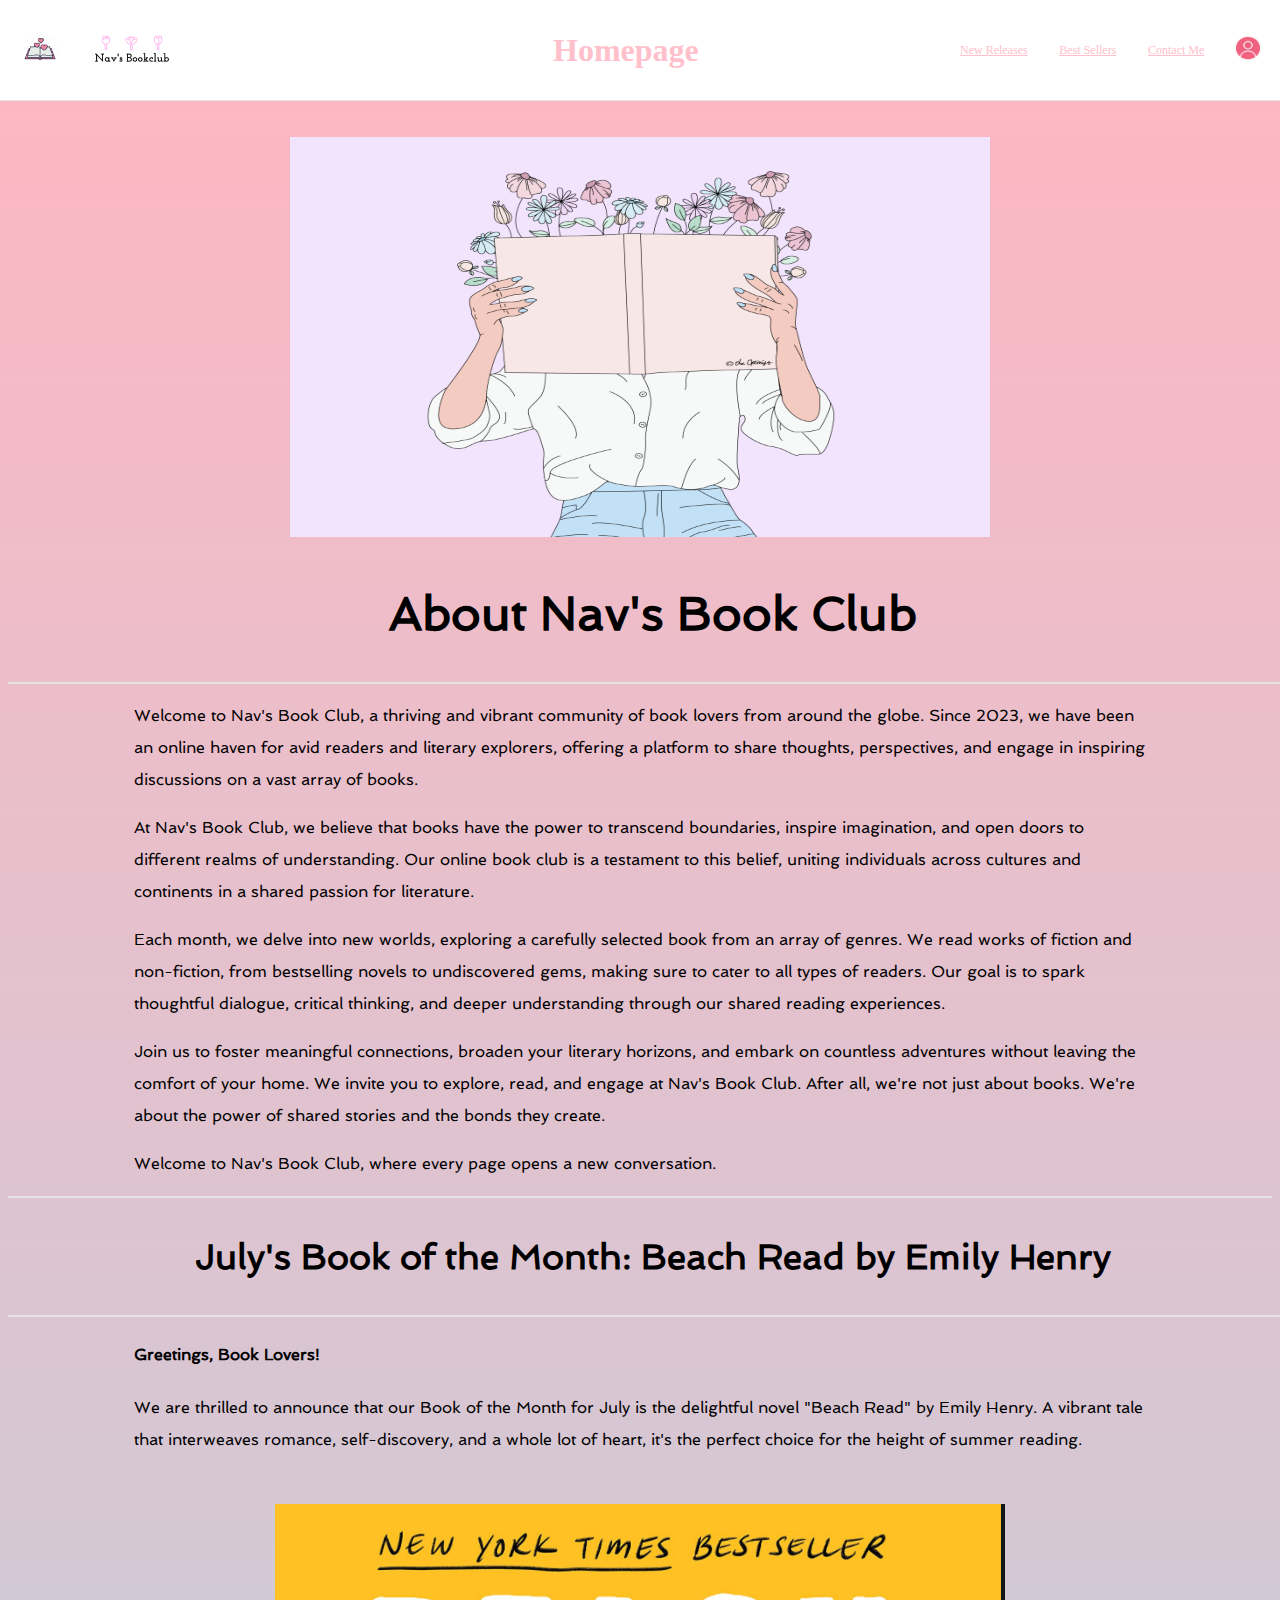
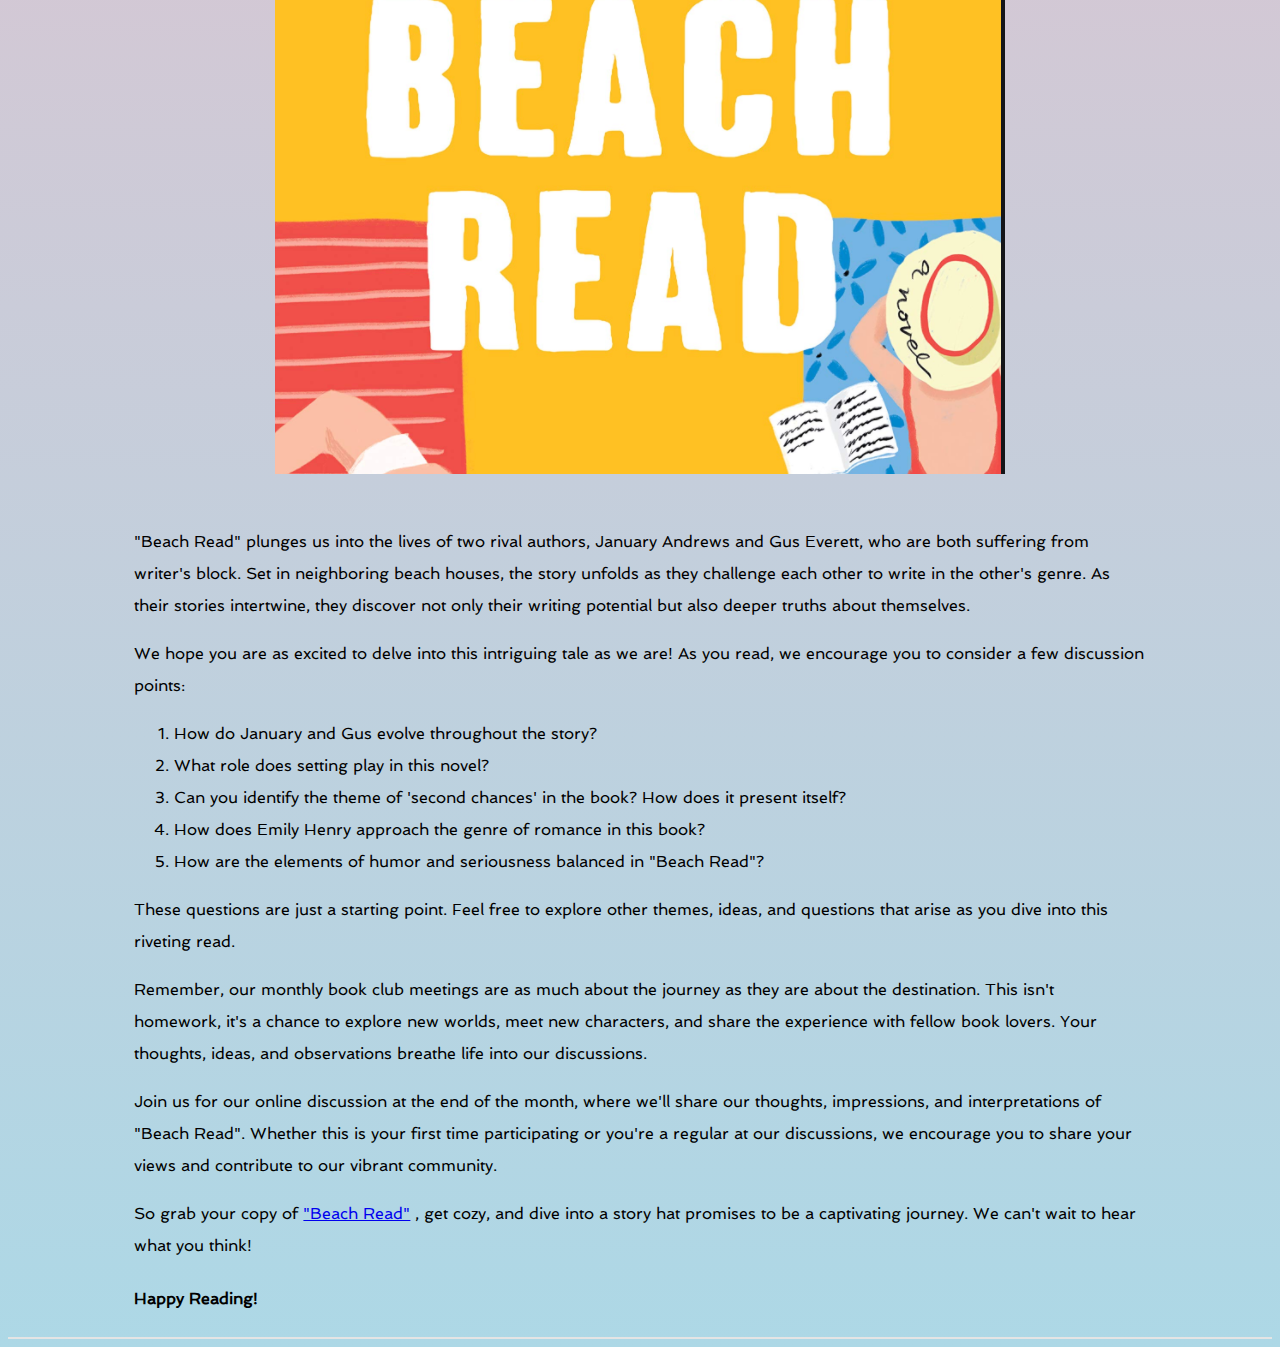
<file: index.html>
<!DOCTYPE html>
<html lang="en">

<head>
  <meta charset="UTF-8">
  <meta name="viewport" content="width=device-width, initial-scale=1.0">
  <title>Nav's BookClub ♡</title>
  
  <link rel="stylesheet" href="styles/header.css">
  <link rel="stylesheet" href="styles/main.css">
  <script src="script.js"></script>

  <link rel="preconnect" href="https://fonts.googleapis.com">
  <link rel="preconnect" href="https://fonts.gstatic.com" crossorigin>
  <link href="https://fonts.googleapis.com/css2?family=Roboto:wght@400;500;700&display=swap" rel="stylesheet">

  <link rel="preconnect" href="https://fonts.googleapis.com">
  <link rel="preconnect" href="https://fonts.gstatic.com" crossorigin>
  <link href="https://fonts.googleapis.com/css2?family=Open+Sans:ital,wght@0,400;1,300;1,400;1,600&family=Roboto:wght@100;300;400;500;700;900&family=Spinnaker&display=swap" rel="stylesheet">

 
</head>

<body>
  <div class="header">
    <div class="left-section">
      <a href="index.html">
        <img class="book-logo" src="images/logo.jpg">
        </a>
      <img class="nav-logo" src="images/nav-logo.png">
    </div>
    <div class="middle-section">
      <h1 class="page-title">Homepage</h1>

    </div>
    <div class="right-section">
      <a class="new-releases-link" href="new-releases.html">New Releases</a>
      <a class="best-seller-link" href="best-seller.html">Best Sellers</a>
      <a class="contact-link" href="contact.html">Contact Me</a>
      <a href="login.html">
        <img class="sign-in-icon" src="images/sign-in-1.jpg">
        </a>
    </div>
  </div>

  <div class="main">
    <div class="picture-preview">
      <img class="picture-main" src="images/main-1.png">
    </div>
    <div class="main-title">
      <p>
        <h1>About Nav's Book Club</h1> <br>
        </p>
    </div>
    <div class="about-section">
      <p>
        Welcome to Nav's Book Club, a thriving and vibrant community of book lovers 
        from around the globe. Since 2023, we have been an online 
        haven for avid readers and literary explorers, offering a platform to share thoughts, 
        perspectives, and engage in inspiring discussions on a vast array of books. <br>
        </p>  
        <p>
        At Nav's Book Club, we believe that books have the power to transcend boundaries, 
        inspire imagination, and open doors to different realms of understanding. 
        Our online book club is a testament to this belief, uniting individuals across 
        cultures and continents in a shared passion for literature. 
        </p>
        <p>
          Each month, we delve into new worlds, exploring a carefully selected book from 
          an array of genres. We read works of fiction and non-fiction, from bestselling 
          novels to undiscovered gems, making sure to cater to all types of readers. Our 
          goal is to spark thoughtful dialogue, critical thinking, and deeper understanding 
          through our shared reading experiences.
        </p>
        <p>
          Join us to foster meaningful connections, broaden your literary horizons, 
          and embark on countless adventures without leaving the comfort of your home. 
          We invite you to explore, read, and engage at Nav's Book Club. After all, we're not 
          just about books. We're about the power of shared stories and the bonds they create.
        </p>
        <p>
          Welcome to Nav's Book Club, where every page opens a new conversation.
        </p>
    </div>
 </div>

 <div class="book-month">
  <div class="book-month-title">
    <h2>July's Book of the Month: Beach Read by Emily Henry</h2>
  </div>
  <div class="book-month-intro">
    <p>
    <h4>Greetings, Book Lovers! <br></h4>
    </p>
    <p>
    We are thrilled to announce that our Book of the Month for July is the delightful novel 
    "Beach Read" by Emily Henry. A vibrant tale that interweaves romance, self-discovery, 
    and a whole lot of heart, it's the perfect choice for the height of summer reading.
    </p>
    </div>

    <div class="book-month-content">
    <div class="book-month-cover">
      <a href="https://www.amazon.com/Beach-Read-Emily-Henry/dp/1984806734/ref=tmm_pap_swatch_0?_encoding=UTF8&qid=&sr=" target="_blank">
      <img class="book-cover" src="images/beach-read.jpg" alt="book-month">
      </a>
    </div>
  
    <div class="book-month-info">
    <p>
      "Beach Read" plunges us into the lives of two rival authors, January Andrews and Gus Everett, 
      who are both suffering from writer's block. Set in neighboring beach houses, the story unfolds 
      as they challenge each other to write in the other's genre. As their stories intertwine, they 
      discover not only their writing potential but also deeper truths about themselves. <br>
    </p>
    <p>
      We hope you are as excited to delve into this intriguing tale as we are! As you read, 
      we encourage you to consider a few discussion points: <br>
    </p>
    <p>
       <ol>
        <li>How do January and Gus evolve throughout the story?</li>
        <li>What role does setting play in this novel?</li>
        <li>Can you identify the theme of 'second chances' in the book? How does it present itself?</li>
        <li>How does Emily Henry approach the genre of romance in this book?</li>
        <li>How are the elements of humor and seriousness balanced in "Beach Read"?</li>
       </ol>
    </p>
    <p>
      These questions are just a starting point. Feel free to explore other 
      themes, ideas, and questions that arise as you dive into this riveting read.
    </p>
    <p>
      Remember, our monthly book club meetings are as much about the journey as they are about 
      the destination. This isn't homework, it's a chance to explore new worlds, 
      meet new characters, and share the experience with fellow book lovers. Your thoughts, 
      ideas, and observations breathe life into our discussions.
    </p>
    <p>
      Join us for our online discussion at the end of the month, where we'll share our thoughts, 
      impressions, and interpretations of "Beach Read". Whether this is your first time participating 
      or you're a regular at our discussions, we encourage you to share your views and contribute 
      to our vibrant community.
    </p>
    <p>
      So grab your copy of  <a href="https://www.amazon.com/Beach-Read-Emily-Henry/dp/1984806734/ref=tmm_pap_swatch_0?_encoding=UTF8&qid=&sr=" target="_blank">"Beach Read"</a> , get cozy, and dive into a story 
      hat promises to be a captivating journey. We can't wait to hear what you think!
    </p>
    <h4>Happy Reading!</h4>
  </div>
</div>
</div>


  
</body>

</html>
</file>
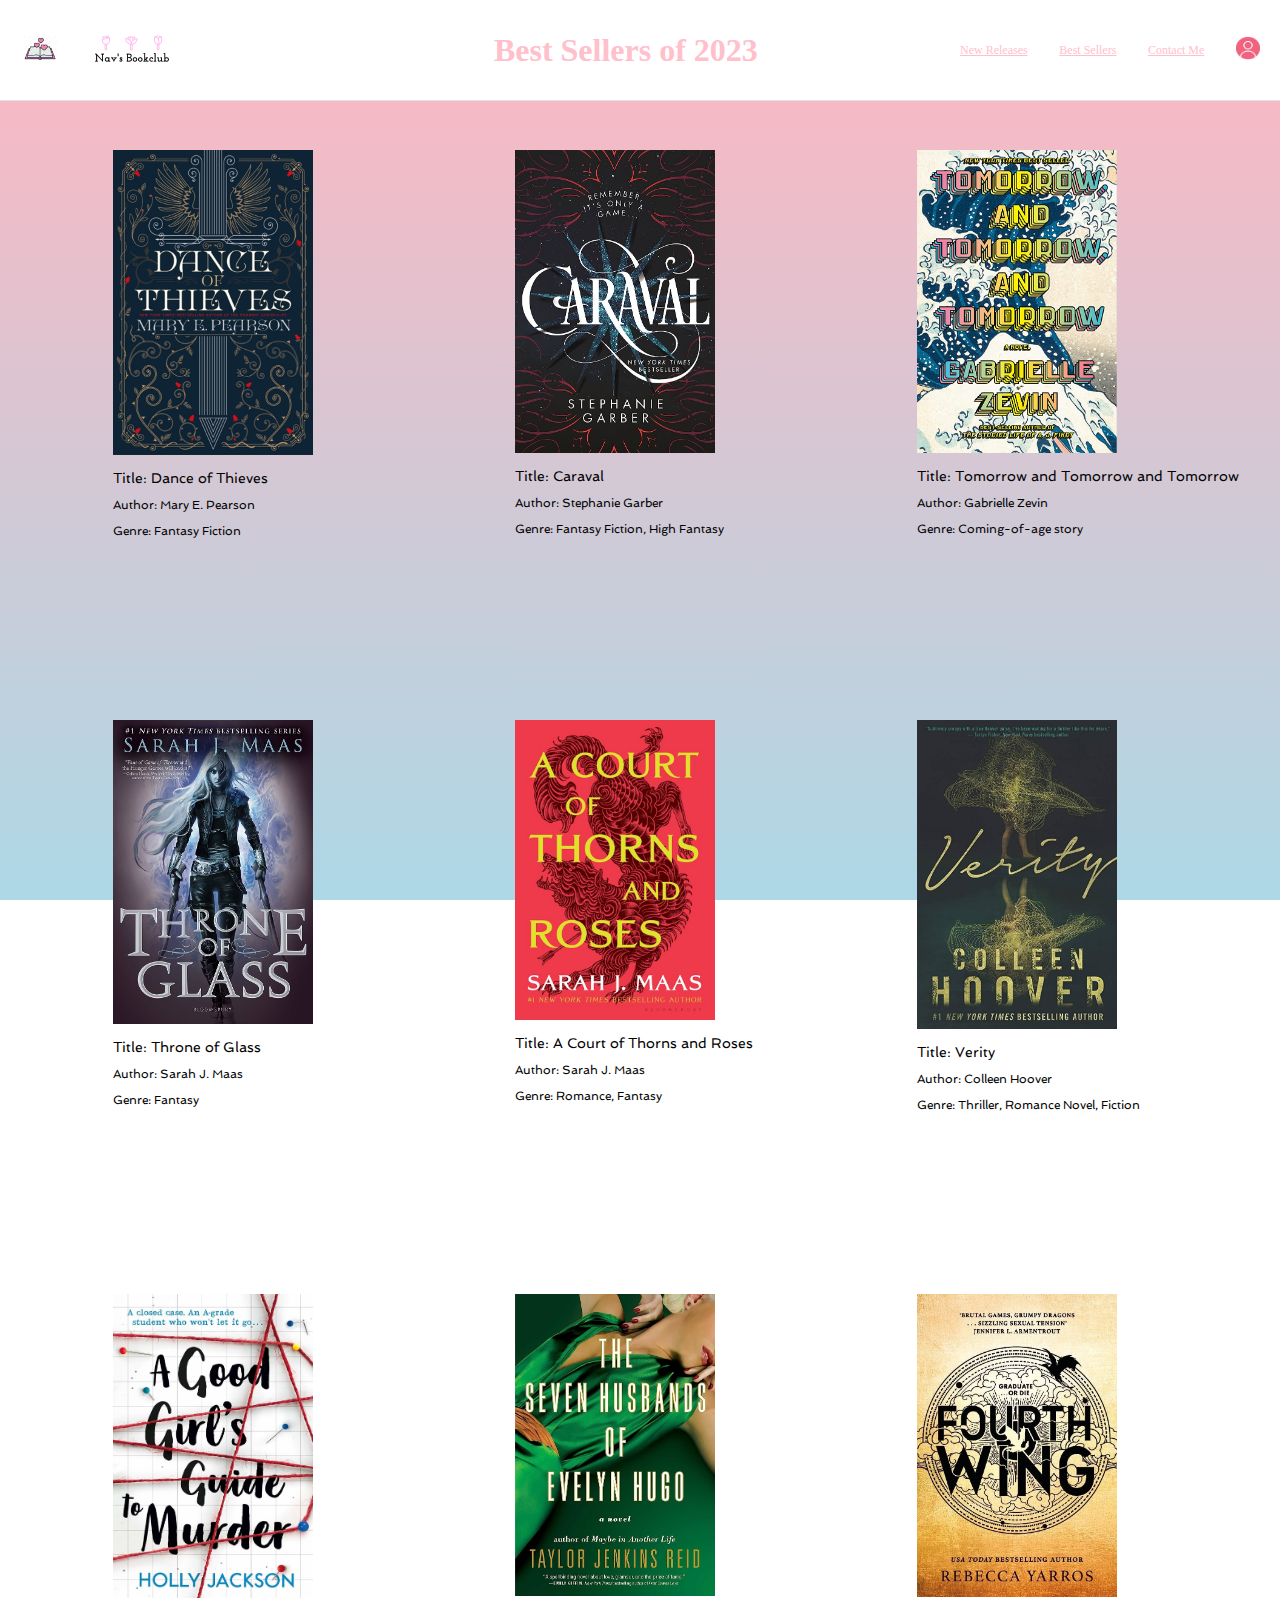
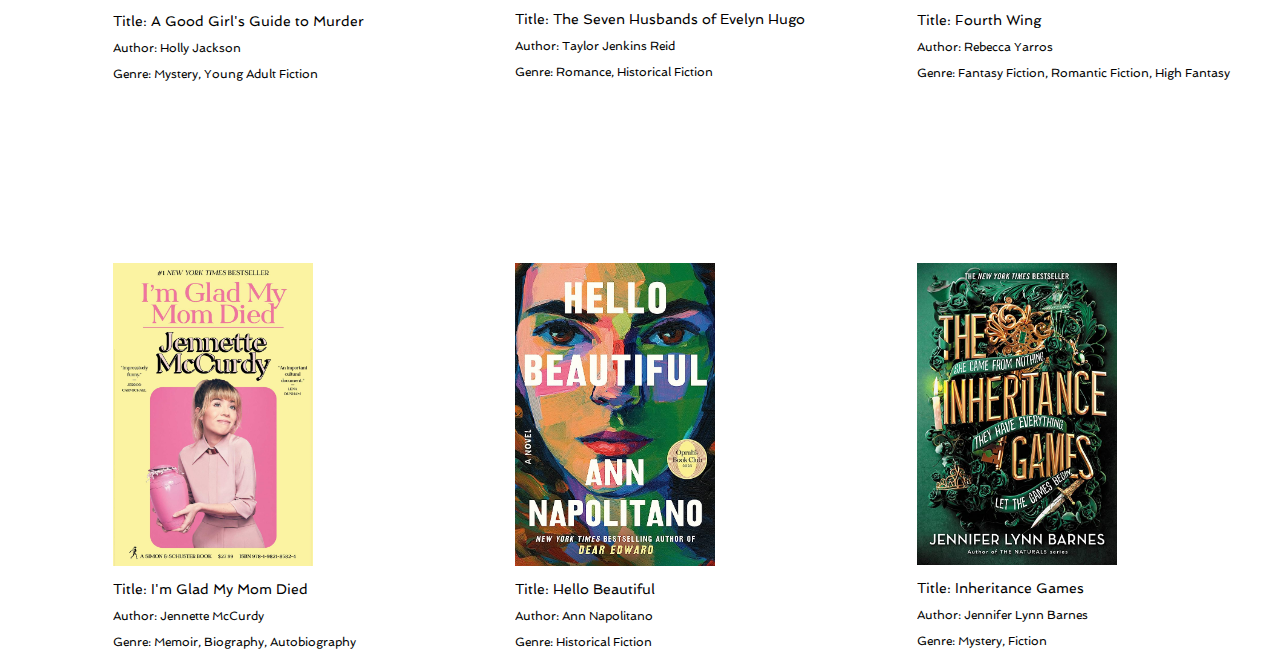
<file: best-seller.html>
<!DOCTYPE html>
<html lang="en">
<head>
  <meta charset="UTF-8">
  <meta name="viewport" content="width=device-width, initial-scale=1.0">
  <title>Best Sellers ♡</title>

  <link rel="stylesheet" href="styles/header.css">
  <link rel="stylesheet" href="styles/text.css">


  <link rel="preconnect" href="https://fonts.googleapis.com">
  <link rel="preconnect" href="https://fonts.gstatic.com" crossorigin>
  <link href="https://fonts.googleapis.com/css2?family=Open+Sans:ital,wght@0,400;1,300;1,400;1,600&family=Roboto:wght@100;300;400;500;700;900&family=Spinnaker&display=swap" rel="stylesheet">



</head>
<body>
  <div class="header">
    <div class="left-section">
      <a href="index.html">
        <img class="book-logo" src="images/logo.jpg">
        </a>
      <img class="nav-logo" src="images/nav-logo.png">
    </div>
    <div class="middle-section">
      <h1 class="page-title">Best Sellers of 2023</h1>


    </div>
    <div class="right-section">
      <a class="new-releases-link" href="new-releases.html">New Releases</a>
      <a class="best-seller-link" href="best-seller.html">Best Sellers</a>
      <a class="contact-link" href="contact.html">Contact Me</a>
      <a href="login.html">
        <img class="sign-in-icon" src="images/sign-in-1.jpg">
        </a>
    </div>
  </div>


  <div class="book-grid">

  <div class="book-preview">

    <div class="cover-row">
      <a href="https://www.amazon.com/Dance-Thieves-Mary-Pearson/dp/1250308976/ref=tmm_pap_swatch_0?_encoding=UTF8&qid=&sr=" target="_blank">
      <img class="cover" src="best-sellers/image-1.jpg">
      </a>
    </div>
    <div class="book-info-grid">
      <div class="book-info">
        <p class="book-title">Title: Dance of Thieves</p>
        <p class="book-author">Author: Mary E. Pearson</p>
        <p class="book-genre">Genre: Fantasy Fiction</p>
      </div>
    </div>
  </div>

  <div class="book-preview">

    <div class="cover-row">
      <a href="https://www.amazon.com/Caraval-Novel-Stephanie-Garber/dp/1250095263/ref=sr_1_1?keywords=caraval&qid=1690425498&s=books&sprefix=cara%2Cstripbooks%2C127&sr=1-1" target="_blank">
      <img class="cover" src="best-sellers/image-2.jpg">
      </a>
    </div>
    <div class="book-info-grid">
      <div class="book-info">
        <p class="book-title">Title: Caraval</p>
        <p class="book-author">Author: Stephanie Garber</p>
        <p class="book-genre">Genre: Fantasy Fiction, High Fantasy</p>
      </div>
    </div>
  </div>

  <div class="book-preview">

    <div class="cover-row">
      <a href="https://www.amazon.com/Tomorrow-novel-Gabrielle-Zevin/dp/0593321200/ref=sr_1_1?keywords=tomorrow%2C+and+tomorrow%2C+and+tomorrow+a+novel&qid=1690425824&s=books&sprefix=tom%2Cstripbooks%2C135&sr=1-1" target="_blank">
      <img class="cover" src="best-sellers/image-3.jpg">
      </a>
    </div>
    <div class="book-info-grid">
      <div class="book-info">
        <p class="book-title">Title: Tomorrow and Tomorrow and Tomorrow</p>
        <p class="book-author">Author: Gabrielle Zevin</p>
        <p class="book-genre">Genre: Coming-of-age story</p>
      </div>
    </div>
  </div>


  <div class="book-preview">

    <div class="cover-row">
      <a href="https://www.amazon.com/Throne-Glass-1/dp/1639730958/ref=sr_1_1?keywords=throne+of+glass&qid=1690425878&s=books&sprefix=thron%2Cstripbooks%2C145&sr=1-1" target="_blank">
      <img class="cover" src="best-sellers/image-4.jpg">
      </a>
    </div>
    <div class="book-info-grid">
      <div class="book-info">
        <p class="book-title">Title: Throne of Glass</p>
        <p class="book-author">Author: Sarah J. Maas</p>
        <p class="book-genre">Genre: Fantasy</p>
      </div>
    </div>
  </div>

  <div class="book-preview">

    <div class="cover-row">
      <a href="https://www.amazon.com/Court-Thorns-Roses-Sarah-Maas/dp/1635575567/ref=sr_1_1?keywords=a+court+of+thrones+and+roses&qid=1690425944&s=books&sprefix=a+cou%2Cstripbooks%2C137&sr=1-1" target="_blank">
      <img class="cover" src="best-sellers/image-5.jpg">
      </a>
    </div>
    <div class="book-info-grid">
      <div class="book-info">
        <p class="book-title">Title: A Court of Thorns and Roses</p>
        <p class="book-author">Author: Sarah J. Maas</p>
        <p class="book-genre">Genre: Romance, Fantasy</p>
      </div>
    </div>
  </div>

  <div class="book-preview">

    <div class="cover-row">
      <a href="https://www.amazon.com/Verity-Colleen-Hoover/dp/1538724731/ref=sr_1_1?crid=3S7K1FUIVDNDJ&keywords=verity&qid=1690425977&s=books&sprefix=verity%2Cstripbooks%2C132&sr=1-1" target="_blank">
      <img class="cover" src="best-sellers/image-6.jpg">
      </a>
    </div>
    <div class="book-info-grid">
      <div class="book-info">
        <p class="book-title">Title: Verity</p>
        <p class="book-author">Author: Colleen Hoover</p>
        <p class="book-genre">Genre: Thriller, Romance Novel, Fiction</p>
      </div>
    </div>
  </div>

  <div class="book-preview">

    <div class="cover-row">
      <a href="https://www.amazon.com/Good-Girls-Guide-Murder/dp/1984896393/ref=sr_1_3?keywords=a+good+girls+guide+to+murder+holly+jackson&qid=1690426013&s=books&sprefix=a+goo%2Cstripbooks%2C144&sr=1-3" target="_blank">
      <img class="cover" src="best-sellers/image-7.jpg">
      </a>
    </div>
    <div class="book-info-grid">
      <div class="book-info">
        <p class="book-title">Title: A Good Girl's Guide to Murder</p>
        <p class="book-author">Author: Holly Jackson</p>
        <p class="book-genre">Genre: Mystery, Young Adult Fiction</p>
      </div>
    </div>
  </div>

  <div class="book-preview">

    <div class="cover-row">
      <a href="https://www.amazon.com/Seven-Husbands-Evelyn-Hugo-Novel/dp/1501161938/ref=sr_1_1?keywords=the+seven+husbands+of+evelyn+hugo+a+novel&qid=1690426051&s=books&sprefix=the+sev%2Cstripbooks%2C139&sr=1-1" target="_blank">
      <img class="cover" src="best-sellers/image-8.jpg">
      </a>
    </div>
    <div class="book-info-grid">
      <div class="book-info">
        <p class="book-title">Title: The Seven Husbands of Evelyn Hugo</p>
        <p class="book-author">Author: Taylor Jenkins Reid</p>
        <p class="book-genre">Genre: Romance, Historical Fiction</p>
      </div>
    </div>
  </div>

  <div class="book-preview">

    <div class="cover-row">
      <a href="https://www.amazon.com/Fourth-Wing-Empyrean-Rebecca-Yarros/dp/1649374046/ref=sr_1_1?keywords=fourth+wing&qid=1690426076&s=books&sprefix=four%2Cstripbooks%2C133&sr=1-1" target="_blank">
      <img class="cover" src="best-sellers/image-9.jpg">
      </a>
    </div>
    <div class="book-info-grid">
      <div class="book-info">
        <p class="book-title">Title: Fourth Wing</p>
        <p class="book-author">Author: Rebecca Yarros</p>
        <p class="book-genre">Genre: Fantasy Fiction, Romantic Fiction, High Fantasy</p>
      </div>
    </div>
  </div>

  <div class="book-preview">

    <div class="cover-row">
      <a href="https://www.amazon.com/Im-Glad-My-Mom-Died/dp/1982185821/ref=tmm_hrd_swatch_0?_encoding=UTF8&qid=1690426113&sr=1-1" target="_blank">
      <img class="cover" src="best-sellers/image-10.jpg">
      </a>
    </div>
    <div class="book-info-grid">
      <div class="book-info">
        <p class="book-title">Title: I'm Glad My Mom Died</p>
        <p class="book-author">Author: Jennette McCurdy</p>
        <p class="book-genre">Genre: Memoir, Biography, Autobiography</p>
      </div>
    </div>
  </div>


  <div class="book-preview">

    <div class="cover-row">
      <a href="https://www.amazon.com/Hello-Beautiful-Novel-Ann-Napolitano/dp/0593243730/ref=sr_1_1?crid=1CNBGHNC99PNX&keywords=hello+beautiful&qid=1690426142&s=books&sprefix=hello+%2Cstripbooks%2C135&sr=1-1" target="_blank">
      <img class="cover" src="best-sellers/image-11.jpg">
      </a>
    </div>
    <div class="book-info-grid">
      <div class="book-info">
        <p class="book-title">Title: Hello Beautiful</p>
        <p class="book-author">Author: Ann Napolitano</p>
        <p class="book-genre">Genre: Historical Fiction</p>
      </div>
    </div>
  </div>


  <div class="book-preview">

    <div class="cover-row">
      <a href="https://www.amazon.com/Inheritance-Games-Jennifer-Lynn-Barnes/dp/0759555400/ref=sr_1_1?crid=BEHZKMYTIZH1&keywords=inheritance+games+by+jennifer+lynn+barnes&qid=1690426172&s=books&sprefix=inheri%2Cstripbooks%2C129&sr=1-1" target="_blank">
      <img class="cover" src="best-sellers/image-12.jpg">
      </a>
    </div>
    <div class="book-info-grid">
      <div class="book-info">
        <p class="book-title">Title: Inheritance Games</p>
        <p class="book-author">Author: Jennifer Lynn Barnes</p>
        <p class="book-genre">Genre: Mystery, Fiction</p>
      </div>
    </div>
  </div>

</div>

</body>
</html>
</file>
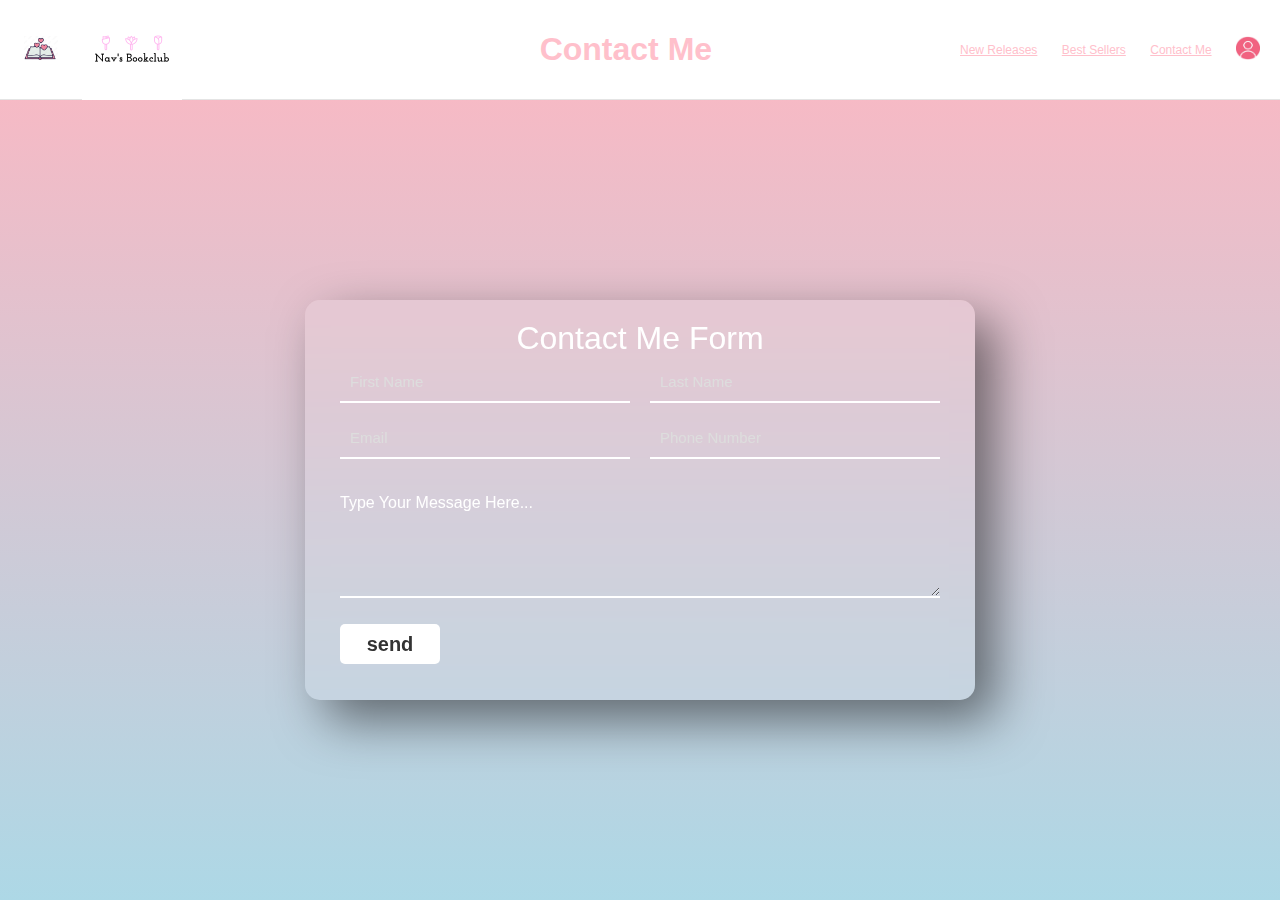
<file: contact.html>
<!DOCTYPE html>
<html lang="en">
<head>
  <meta charset="UTF-8">
  <meta name="viewport" content="width=device-width, initial-scale=1.0">
  <title>Contact Me ♡</title>

  <link rel="stylesheet" href="styles/header.css">
  <link rel="stylesheet" href="styles/text.css">
  <link rel="stylesheet" href="styles/contact-styles.css">


  <link rel="preconnect" href="https://fonts.googleapis.com">
  <link rel="preconnect" href="https://fonts.gstatic.com" crossorigin>
  <link href="https://fonts.googleapis.com/css2?family=Open+Sans:ital,wght@0,400;1,300;1,400;1,600&family=Roboto:wght@100;300;400;500;700;900&family=Spinnaker&display=swap" rel="stylesheet">
</head>
<body>

  <div class="header">
    <div class="left-section">
      <a href="index.html">
        <img class="book-logo" src="images/logo.jpg">
        </a>
      <img class="nav-logo" src="images/nav-logo.png">
    </div>
    <div class="middle-section">
      <h1 class="page-title">Contact Me</h1>

    </div>
    <div class="right-section">
      <a class="new-releases-link" href="new-releases.html">New Releases</a>
      <a class="best-seller-link" href="best-seller.html">Best Sellers</a>
      <a class="contact-link" href="contact.html">Contact Me</a>
      <a href="login.html">
        <img class="sign-in-icon" src="images/sign-in-1.jpg">
        </a>
    </div>
  </div>

 

  <div class="container">
    <form>
      <h1>Contact Me Form</h1>
      <input type="text" id="firstname" placeholder="First Name" required>
      <input type="text" id="lastname" placeholder="Last Name" required>
      <input type="email" id="email" placeholder="Email" required>
      <input type="text" id="mobile" placeholder="Phone Number" required>
      <h4>Type Your Message Here...</h4>
      <textarea required></textarea>
      <input type="submit" value="send" id="button">
    </form>
  </div>
 </body>
 </html>
</file>
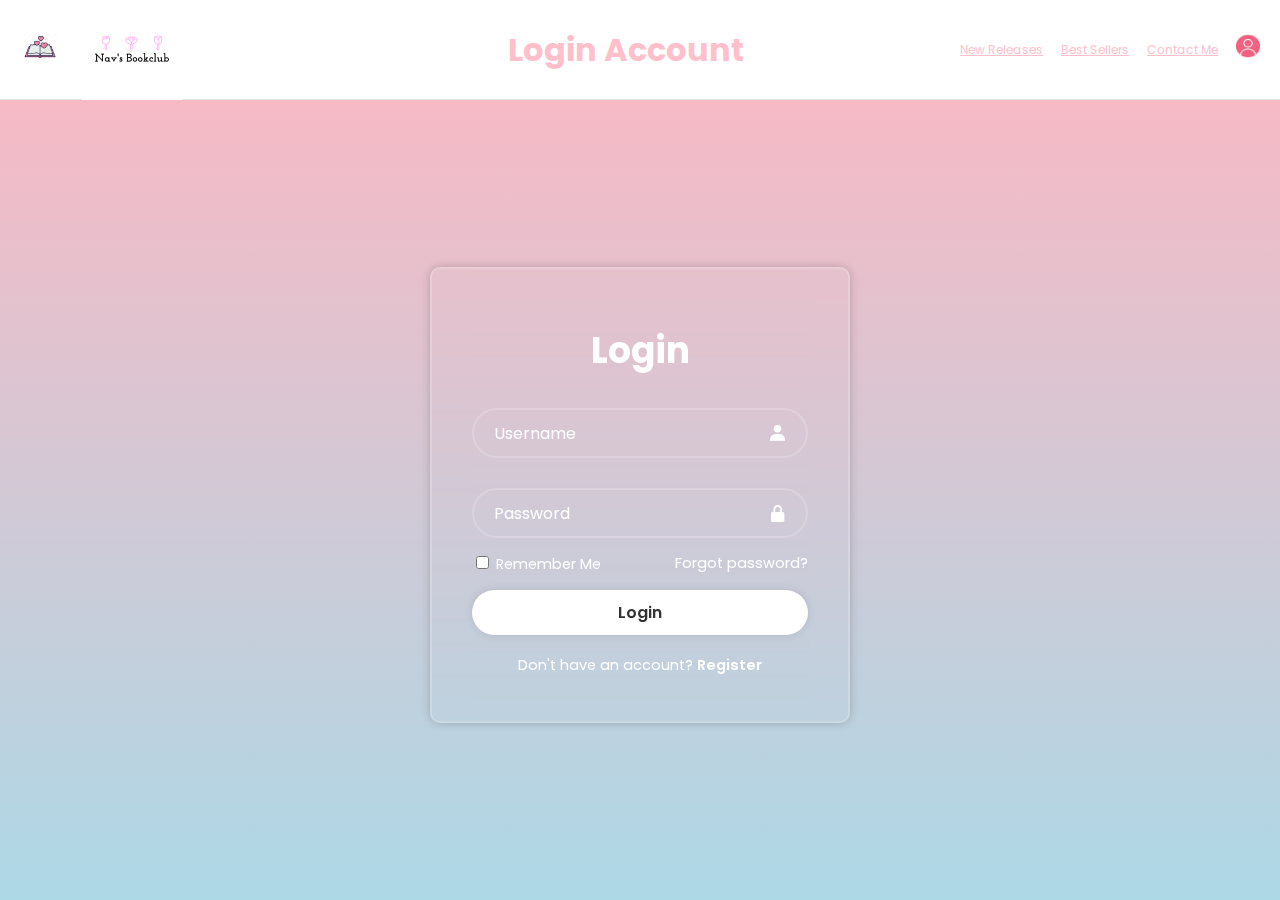
<file: login.html>
<!DOCTYPE html>
<html lang="en">
<head>
  <meta charset="UTF-8">
  <meta name="viewport" content="width=device-width, initial-scale=1.0">
  <title>Login ♡</title>

  <link href='https://unpkg.com/boxicons@2.1.4/css/boxicons.min.css' rel='stylesheet'>

  <link rel="preconnect" href="https://fonts.googleapis.com">
<link rel="preconnect" href="https://fonts.gstatic.com" crossorigin>
<link href="https://fonts.googleapis.com/css2?family=Open+Sans:ital,wght@0,400;1,300;1,400;1,600&family=Poppins:ital,wght@0,200;0,300;0,400;0,500;0,600;1,200;1,300;1,400;1,500&family=Roboto:wght@100;300;400;500;700;900&display=swap" rel="stylesheet">



<link rel="stylesheet" href="styles/login-style.css">
<link rel="stylesheet" href="styles/header.css">
<link rel="stylesheet" href="styles/text.css">
</head>

<body>
  <div class="header">
    <div class="left-section">
      <a href="index.html">
        <img class="book-logo" src="images/logo.jpg">
        </a>
      <img class="nav-logo" src="images/nav-logo.png">
    </div>
    <div class="middle-section">
      <h1 class="page-title">Login Account</h1>

    </div>
    <div class="right-section">
      <a class="new-releases-link" href="new-releases.html">New Releases</a>
      <a class="best-seller-link" href="best-seller.html">Best Sellers</a>
      <a class="contact-link" href="contact.html">Contact Me</a>
      <a href="login.html">
        <img class="sign-in-icon" src="images/sign-in-1.jpg">
        </a>
    </div>
  </div>

  <div class="wrapper">
    <form action="">
      <h1>Login</h1>
      <div class="input-box">
        <input type="text" placeholder="Username"
        required>
        <i class='bx bxs-user'></i>
      </div>
      <div class="input-box">
        <input type="password" placeholder="Password" required>
        <i class='bx bxs-lock-alt' ></i>
      </div>

      <div class="remember-forgot">
        <label><input type="checkbox"> Remember Me </label>
        <a href="#">Forgot password?</a>
      </div>

      <button type="submit" class="btn">Login</button>

      <div class="register-link">
        <p>Don't have an account? <a 
          href="#">Register</a></p>
      </div>


    </form>
  </div>

</body>

  </html>
</file>
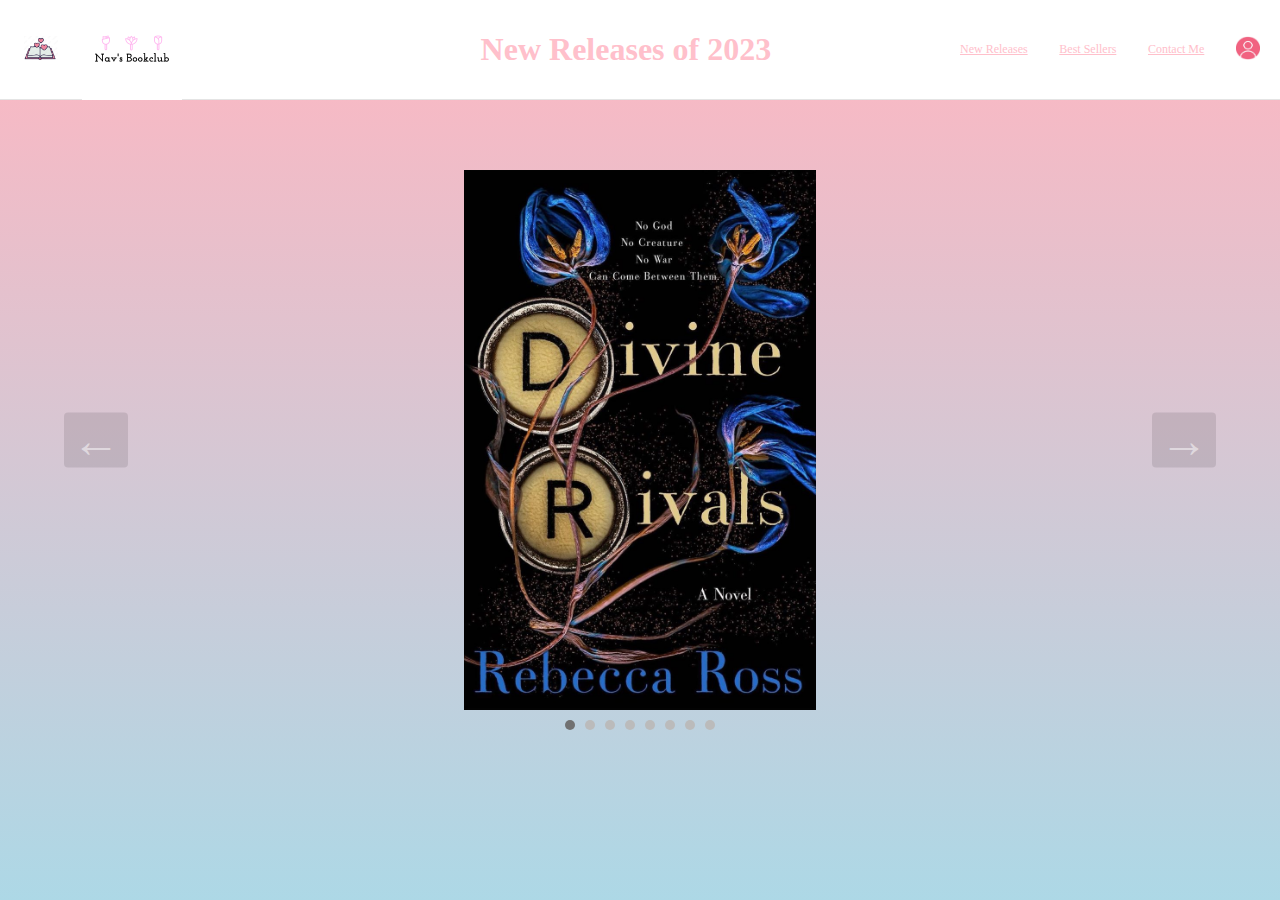
<file: new-releases.html>
<!DOCTYPE html>
<html lang="en">
<head>
  <meta charset="UTF-8">
  <meta http-equiv="X-UA-Compatible" content="IE=edge">
  <meta name="viewport" content="width=device-width, initial-scale=1.0">
  <link rel="stylesheet" href="styles/new-release.css">
  <link rel="stylesheet" href="styles/header.css">
  <link rel="stylesheet" href="styles/text.css">
  <script src="script.js" defer></script>
  <title>New Releases ♡</title>
</head>
<body>

 <div class="header">
    <div class="left-section">
      <a href="index.html">
        <img class="book-logo" src="images/logo.jpg">
        </a>
      <img class="nav-logo" src="images/nav-logo.png">
    </div>
    <div class="middle-section">
      <h1 class="page-title">New Releases of 2023</h1>

    </div>
    <div class="right-section">
      <a class="new-releases-link" href="new-releases.html">New Releases</a>
      <a class="best-seller-link" href="best-seller.html">Best Sellers</a>
      <a class="contact-link" href="contact.html">Contact Me</a>
      <a href="login.html">
        <img class="sign-in-icon" src="images/sign-in-1.jpg">
        </a>
    </div>
  </div>

  

  <section aria-label="Newest Photos" class="carousel-section">
    <div class="carousel" data-carousel>
      <button class="carousel-button prev" data-carousel-button="prev">&#8592;</button>
      <button class="carousel-button next" data-carousel-button="next">&#8594;</button>
      <ul data-slides>
        <li class="slide" data-active>
          <a href="https://www.amazon.com/Divine-Rivals-Novel-Rebecca-Ross/dp/1250857430" target="_blank">
            <img src="new-release-books/divine-rivals.jpg" alt="Nature Image #1">
            <div class="overlay-text">
              <p>Title: Divine Rivals <br>
                Author: Rebecca Ross <br>
                Genre: Fantasy Fiction, Romantic fantasy, Historical fantasy <br>
                Synopis: When two young rival journalists find love through a magical connection, 
                they must face the depths of hell, in a war among gods, to seal their fate forever. 
              </p>
            </div>
          </a>
        </li>
        <li class="slide">
          <a href="https://www.amazon.com/Fourth-Wing-Empyrean-Rebecca-Yarros/dp/1649374046/ref=sr_1_1?keywords=fourth+wing&qid=1690486644&s=books&sprefix=fourth%2Cstripbooks%2C140&sr=1-1" target="_blank">
            <img src="new-release-books/fourth-wing.jpg" alt="Nature Image #2">
            <div class="overlay-text">
              <p>
                Title: Fourth Wing <br>
                Author: Rebecca Yarros <br>
                Genre: Fantasy Fiction, Romantic Fiction, High Fantasy <br>
                Synopis: Follows Violet Sorrengail, daughter of the empire's most revered General, 
                who is thrust into an elite war college for dragon riders where the only rule is graduate or perish.
              </p>
            </div>
          </a>
        </li>
        <li class="slide">
          <a href="https://www.amazon.com/Happy-Place-Emily-Henry/dp/0593441273/ref=tmm_hrd_swatch_0?_encoding=UTF8&qid=1690486668&sr=1-1" target="_blank">
            <img src="new-release-books/happy-place.jpg" alt="Nature Image #3">
            <div class="overlay-text">
              <p>
                Title: Happy Place <br>
                Author: Emily Henry <br>
                Genre: Fiction, Romance novel, Contemporary romance, Humor <br>
                Synopis: A couple who broke up months ago pretend to still be together
                for their annual weeklong vacation with their best friends
              </p>
            </div>
          </a>
        </li>
        <li class="slide">
          <a href="https://www.amazon.com/Highly-Suspicious-Unfairly-Talia-Hibbert/dp/0593482352/ref=sr_1_1?keywords=highly+suspicious+and+unfairly+cute&qid=1690486694&s=books&sprefix=highly+sus%2Cstripbooks%2C128&sr=1-1" target="_blank">
            <img src="new-release-books/highly-sus.jpg" alt="Nature Image #3">
            <div class="overlay-text">
              <p>
                Title: Highly Suspicious and Unfairly Cute <br>
                Author: Talia Hibbert <br>
                Genre: Fiction, Humor <br>
                Synopis: Forced to work as a team for the chance to win a grand prize, 
                these two teens must trudge through not just mud and dirt but their messy past. 
                And as this adventure brings them closer together, they begin to remember the good bits of their history.
              </p>
            </div>
          </a>
        </li>
        <li class="slide">
          <a href="https://www.amazon.com/Iron-Flame-Empyrean-Rebecca-Yarros/dp/1649374178/ref=sr_1_1?keywords=iron+flame&qid=1690486720&s=books&sprefix=iron%2Cstripbooks%2C130&sr=1-1" target="_blank">
            <img src="new-release-books/iron-flame.jpg" alt="Nature Image #3">
            <div class="overlay-text">
              <p>
                Title: Iron Flame <br>
                Author: Rebecca Yarros <br>
                Genre: Romantic fantasy, High fantasy <br>
                Synopis: Everyone expected Violet Sorrengail to die during her first year at Basgiath War College—Violet included. 
                But Threshing was only the first impossible test meant to weed out the weak-willed, the unworthy, 
                and the unlucky. Now the real training begins, and Violet's already wondering how she'll get through.
              </p>
            </div>
          </a>
        </li>
        <li class="slide">
          <a href="https://www.amazon.com/Love-Theoretically-Ali-Hazelwood/dp/0593336860/ref=sr_1_1?crid=2627M9INWZ7PN&keywords=love+theoretically+ali+hazelwood&qid=1690486740&s=books&sprefix=love%2Cstripbooks%2C126&sr=1-1" target="_blank">
            <img src="new-release-books/love-theoretically.jpg" alt="Nature Image #3">
            <div class="overlay-text">
              <p>
                Title: Love, Theoretically <br>
                Author: Ali Hazelwood <br>
                Genre: Romance novel, Contemporary romance <br>
                Synopis: A dynamic rivals-to-lovers romance. Two physicists get off on the wrong foot, 
                but they learn to give each other second chances—in both work and love. Elsie Hannaway is a people-pleaser.
              </p>
            </div>
          </a>
        </li>
        <li class="slide">
          <a href="https://www.amazon.com/Tress-Emerald-Sea-Brandon-Sanderson/dp/1250899656/ref=sr_1_1?crid=1OGAYSUG6R8RI&keywords=tress+of+the+emerald+sea&qid=1690486757&s=books&sprefix=tress%2Cstripbooks%2C131&sr=1-1" target="_blank">
            <img src="new-release-books/tress-of-the-emerald-sea.jpg" alt="Nature Image #3">
            <div class="overlay-text">
              <p>
                Title: Tress of The Emerald Sea <br>
                Author: Brandon Sanderson <br>
                Genre: Fantasy Fiction, High fantasy, Adventure fiction, Nautical fiction <br>
                Synopis: Tress is a girl living on an island in an emerald-green ocean. 
                She is always curious about the outside world and enjoys listening to stories told by her friend Charlie. 
                However, Charlie's father takes him on a voyage to find a bride, and the ship is caught in danger.
              </p>
            </div>
          </a>
        </li>
        <li class="slide">
          <a href="https://www.amazon.com/Yellowface-Novel-R-F-Kuang/dp/0063250837/ref=sr_1_1?keywords=yellowface&qid=1690486774&s=books&sprefix=yello%2Cstripbooks%2C127&sr=1-1" target="_blank">
            <img src="new-release-books/yellow-face.jpg" alt="Nature Image #3">
            <div class="overlay-text">
              <p>
                Title: Yellowface <br>
                Author: R.F Kuang <br>
                Genre: Satire, Psychological Fiction <br>
                Synopis: June Hayward is literally nobody. Who wants stories about basic white girls, June thinks. 
                So when June witnesses Athena's death in a freak accident, she acts on impulse: she steals Athena's 
                just-finished masterpiece, an experimental novel about the unsung contributions of Chinese laborers 
                during World War I.
              </p>
            </div>
          </a>
        </li>
      </ul>
      <div class="dots"></div>
    </div>
  </section>
</body>
</html>
</file>
<file: styles/header.css>
.header {
  height: 100px;
  display: flex;
  flex-direction: row;
  justify-content: space-between;
  position: fixed;
  top: 0;
  left: 0;
  right: 0;
  z-index: 100;
  background-color: white;
  border-bottom: 1px solid rgb(228, 228, 228);
}

.left-section,
.middle-section,
.right-section {
  display: flex;
  align-items: center;
}

.book-logo {
  height: 24px;
  margin: 0 24px;
}

.nav-logo {
  height: 100px;
}

.middle-section {
  flex: 1;
  justify-content: center;
}

.page-title {
  color: pink;
  margin-left: 110px;
}

.right-section {
  width: 300px;
  margin-right: 20px;
  justify-content: space-between;
  flex-shrink: 0;
}

.best-seller-link,
.new-releases-link,
.contact-link,
.sign-in-icon {
  font-size: 12px;
  color: pink;
}

.sign-in-icon {
  height: 24px;
  width: 24px;
}

@media (max-width: 768px) {
  .header {
    flex-direction: column;
    height: auto;
    align-items: center;
  }

  .left-section,
  .middle-section,
  .right-section {
    margin: 10px 0;
  }

  .book-logo,
  .nav-logo,
  .sign-in-icon {
    height: 48px;
  }

  .middle-section {
    margin: 0;
    max-width: 100%;
  }

  .page-title {
    padding-right: 190px;
  }

  .right-section {
    width: 100%;
    margin-right: 0;
    justify-content: space-around;
  }
}
</file>
<file: styles/main.css>
body {
  padding-top: 120px;
  background: linear-gradient(to bottom, lightpink, lightblue);
}

.picture-preview {
  display: flex;
  justify-content: center;
  align-items: center;
}

.picture-main {
  top: 5px;
  height: 400px;
  width: 700px;
  right: 0;
  padding: 1vh 1vw;
}

.main-title,
.book-month-title {
  display: flex;
  justify-content: center;
  align-items: center;
  width: 100%;
  color: black;
  padding: 1vh 1vw;
  font-size: calc(10px + 1.5vmin);
  font-family: Spinnaker , sans-serif;
  border-bottom: 2px solid rgb(228, 228, 228);
}

.about-section,
.book-month-intro,
.book-month-info {
  padding: 0 10%;
  line-height: 2;
  align-items: center;
  font-family: Spinnaker, sans-serif;
}

.about-section,
.book-month-info {
  border-bottom: 2px solid rgb(228, 228, 228);
}

.book-month-content {
  display: flex;
  flex-wrap: wrap; /* This allows the items to wrap as needed with this property */
  justify-content: center;
  align-items: start;
}

.book-month-cover {
  display: flex;
  justify-content: center;
  align-items: center;
  flex: 1 1 500px;
  margin: 1em;
}

.book-cover {
  max-width: 100%;
  height: auto;
  margin: 1em 0;
}

.book-month-cover:hover {
  filter: brightness(85%);
}

@media screen and (max-width: 600px) {
  .book-month-cover, .book-month-info {
    flex: 1 1 auto; /* On smaller screens we let the elements take the full width and decide their height */
  }

  .main-title {
    font-size: calc(10px + 2vmin); /* Increase font size on smaller screens */
  }
  .about-section,
  .book-month-intro,
  .book-month-info {
    padding: 0 5%;
  }
}
</file>
<file: styles/text.css>
html {
  height: 100%;
}

body {
  min-height: 100%;
  margin: 0;
  background: linear-gradient(to bottom, lightpink, lightblue);
  background-attachment: fixed;
  box-sizing: border-box; 
}


.cover {
  width: 100%;  
  max-width: 200px; 
  padding-top: 150px;
  cursor: pointer;
}

.cover:hover{
  filter: brightness(120%);
}



.book-title {
  margin-top: 0;
  font-size: 14px;
  font-weight: 500;
  line-height: 15px;
  margin-bottom: 12px;
  font-family: spinnaker, sans-serif;
  color: black;
  font-weight: 500;
}

.book-info-grid {
  display: grid;
  grid-template-columns: 400px 1fr;
  justify-content: space-between;
}

.cover-row {
  margin-bottom: 12px; 
  position: relative;
}

.book-author,
.book-genre {
  display: block;
  font-family: spinnaker, sans-serif;
  font-size: 12px;
  color: black;
}

.book-author {
  margin-bottom: 4px;
}

.book-grid {
  display: grid;
  grid-template-columns: 1fr 1fr 1fr;
  column-gap: 2px;  
  row-gap: 20px;    
  margin: 0 auto; 
  justify-content: center;
  padding-left: 150px;
  box-sizing: border-box;
  max-width: 100%;
}

.book-title, .book-author, .book-genre {
  white-space: nowrap;
  overflow: hidden;
  text-overflow: ellipsis;
}

@media (max-width: 600px) {
  .middle-section {
    margin-left: 0px;
    margin-right: 100px;
  }

 

  .book-grid {
    grid-template-columns: 1fr;
    padding-left: 200px;
    padding-top: 200px;
    height: 100%;
    width: 100%;
    margin: 0;
  }
}
</file>
<file: styles/contact-styles.css>
*{
  margin: 0;
  padding: 0;
  box-sizing: border-box;
  font-family: 'Poppins', sans-serif;
}

.container {
  min-height: 100vh;
  padding-top: 100px; /* added to account for fixed header height */
  background: pink;
  display: flex;
  justify-content: center;
  align-items: center;
  background: url('') no-repeat;
}

.container form {
  width: 670px;
  height: 400px;
  display: flex;
  justify-content: center;
  box-shadow: 20px 20px 50px rgba(0,0,0,.5);
  border-radius: 15px;
  background: rgba(255, 255, 255, .1);
  backdrop-filter: blur(10px);
  flex-wrap: wrap;
}

.container form h1 {
  color: #fff;
  font-weight: 500;
  margin-top: 20px;
  width: 500px;
  text-align: center;
}

.container form input {
  width: 290px;
  height: 40px;
  padding-left: 10px;
  outline: none;
  border: none;
  font-size: 15px;
  margin-bottom: 10px;
  background: none;
  border-bottom: 2px solid #fff; 
  color: #fff;
}

.container form input::placeholder {
  color: #ddd; 
}

.container form #lastname,
.container form #mobile {
  margin-left: 20px;
}

.container form h4 {
  color: #fff;
  font-weight: 300;
  width: 600px;
  margin-top: 20px;
}

.container form textarea{
  background: none;
  border: none;
  border-bottom: 2px solid #fff;
  color: #fff;
  font-weight: 200;
  font-size: 15px;
  padding: 10px;
  outline: none;
  min-width: 600px;
  max-width: 600px;
  min-height: 80px;
  max-height: 80px;
}

textarea::-webkit-scrollbar{
  width: 1em;
}

textarea::-webkit-scrollbar-thumb{
  background-color: rgba(194, 194, 194, .713);
}

.container form #button {
  border: none;
  background: #fff;
  border-radius: 5px;
  margin-top: 20px;
  font-weight: 600;
  font-size: 20px;
  color: #333;
  width: 100px;
  padding: 0;
  margin-right: 500px;
  margin-bottom: 30px;
  transition: 0.3s;
}

.container form #button:hover {
  opacity: 0.7;
}

/* Responsive styles */
@media only screen and (max-width: 800px) {
  .container form {
    width: 90%;
    height: auto;
  }

  .container form h1,
  .container form h4 {
    width: 90%;
  }

  .container form input,
  .container form textarea {
    width: 100%;
  }

  .container form #lastname,
  .container form #mobile {
    margin-left: 0;
  }

  .container form #button {
    margin-right: 0;
    margin-left: 0;
    width: 100%;
  }
}
</file>
<file: styles/login-style.css>
* {
  margin: 10;
  padding: 0;
  box-sizing: border-box;
  font-family: "Poppins", sans-serif;
}


body {
  display: flex;
  justify-content: center;
  align-items: center;
  min-height: 100vh;
  background-size: cover;
  background-position: center;
}



.wrapper {
  width: 420px;
  background: transparent;
  border: 2px solid rgba(255, 255, 255, .2);
  backdrop-filter: blur(20px);
  box-shadow: 0 0 10px rgba(0, 0, 0, .2);
  color: #fff;
  border-radius: 10px;
  padding: 30px 40px;
  margin-top: 90px;
}

.wrapper h1 {
  font-size: 36px;
  text-align: center;
}

.wrapper .input-box {
  position: relative;
  width: 100%;
  height: 50px;
  margin: 30px 0;
}

.input-box input {
  width: 100%;
  height: 100%;
  background: transparent;
  border: none;
  outline: none;
  border: 2px solid rgba(255, 255, 255, .2);
  border-radius: 40px;
  font-size: 16px;
  color: #fff;
  padding: 20px 45px 20px 20px;
}

.input-box input::placeholder {
  color: #fff;
}

.input-box i {
  position: absolute;
  right: 20px;
  top: 50%;
  transform: translateY(-50%);
  font-size: 20px;
}

.wrapper .remember-forgot {
  display: flex;
  justify-content: space-between;
  font-size: 14.5px;
  margin: -15px 0 15px;
}

.remember-forgot label input {
  accent-color: #fff;
  margin-right: 3px;
}

.remember-forgot a {
  color: #fff;
  text-decoration: none;
}

.remember-forgot a:hover {
  text-decoration: underline;
}

.wrapper .btn {
  width: 100%;
  height: 45px;
  background: #fff;
  border: none;
  outline: none;
  border-radius: 40px;
  box-shadow: 0 0 10px rgba(0, 0, 0, .1);
  cursor: pointer;
  font-size: 16px;
  color: #333;
  font-weight: 600;
}

.wrapper .register-link {
  font-size: 14.5px;
  text-align: center;
  margin: 20px 0 15px; 
}

.register-link p a {
  color: #fff;
  text-decoration: none;
  font-weight: 600;
}

.register-link p a:hover {
  text-decoration: underline;
}
</file>
<file: styles/new-release.css>
*, *::before, *::after {
  box-sizing: border-box;
}

body {
  display: flex;
  justify-content: center;
  align-items: flex-start;
  min-height: 100vh;
  margin: 0;
  background-color: #f0f0f0;
  padding: 0;
}

section[aria-label="Newest Photos"] {
  margin-top: 70px;
}

.carousel {
  width: 90vw;
  height: 60vh;
  position: relative;
  margin-top: 100px;
}

.carousel > ul {
  margin: 0;
  padding: 0;
  list-style: none;
}

.slide {
  position: absolute;
  inset: 0;
  opacity: 0;
  transition: 200ms opacity ease-in-out;
  transition-delay: 200ms;
}

.slide > a {
  display: block;
  position: relative;
  width: 100%;
  height: 100%;
}

.slide > a > img {
  display: block;
  width: 100%;
  height: 100%;
  object-fit: contain;
  object-position: center;
}

.slide[data-active] {
  opacity: 1;
  z-index: 1;
  transition-delay: 0ms;
}

.carousel-button {
  position: absolute;
  z-index: 3;
  background: none;
  border: none;
  font-size: 3rem;
  top: 50%;
  transform: translateY(-50%);
  color: rgba(255, 255, 255, .5);
  cursor: pointer;
  border-radius: .25rem;
  padding: 0 .5rem;
  background-color: rgba(0, 0, 0, .1);
}

.carousel-button:hover,
.carousel-button:focus {
  color: white;
  background-color: rgba(0, 0, 0, .2);
}

.carousel-button:focus {
  outline: 1px solid black;
}

.carousel-button.prev {
  left: 0;
}

.carousel-button.next {
  right: 0;
}

.overlay-text {
  position: absolute;
  top: 0;
  bottom: 0;
  left: 4rem;
  right: 4rem;
  display: flex;
  align-items: flex-start;
  justify-content: center;
  color: white;
  background-color: rgba(0, 0, 0, 0.7);
  opacity: 0;
  transition: opacity 0.3s ease;
  text-align: center;
  font-size: 1em;
  z-index: 2;
}

.overlay-text p {
  margin: 0;
  line-height: 2;
}

.slide > a:hover .overlay-text {
  opacity: 1.5;
}

.slide > a:hover img {
  filter: brightness(50%);
}

.dots {
  position: absolute;
  bottom: -20px;
  width: 100%;
  display: flex;
  justify-content: center;
  z-index: 2;
}

.dots .dot {
  width: 10px;
  height: 10px;
  background-color: #bbb;
  border-radius: 50%;
  display: inline-block;
  margin: 0 5px;
  cursor: pointer;
}

.dots .dot.active {
  background-color: #717171;
}

/* Responsive adjustments */
@media (max-width: 1200px) {
  .carousel {
    width: 80vw;
  }
  .carousel-button {
    font-size: 2.5rem;
  }
}

@media (max-width: 768px) {
  .carousel {
    width: 100vw;
    margin-top: 250px;
  }
  .carousel-button {
    font-size: 2rem;
  }
  .overlay-text {
    font-size: 0.9em;
  }
  .dots .dot {
    width: 8px;
    height: 8px;
  }
}
</file>
